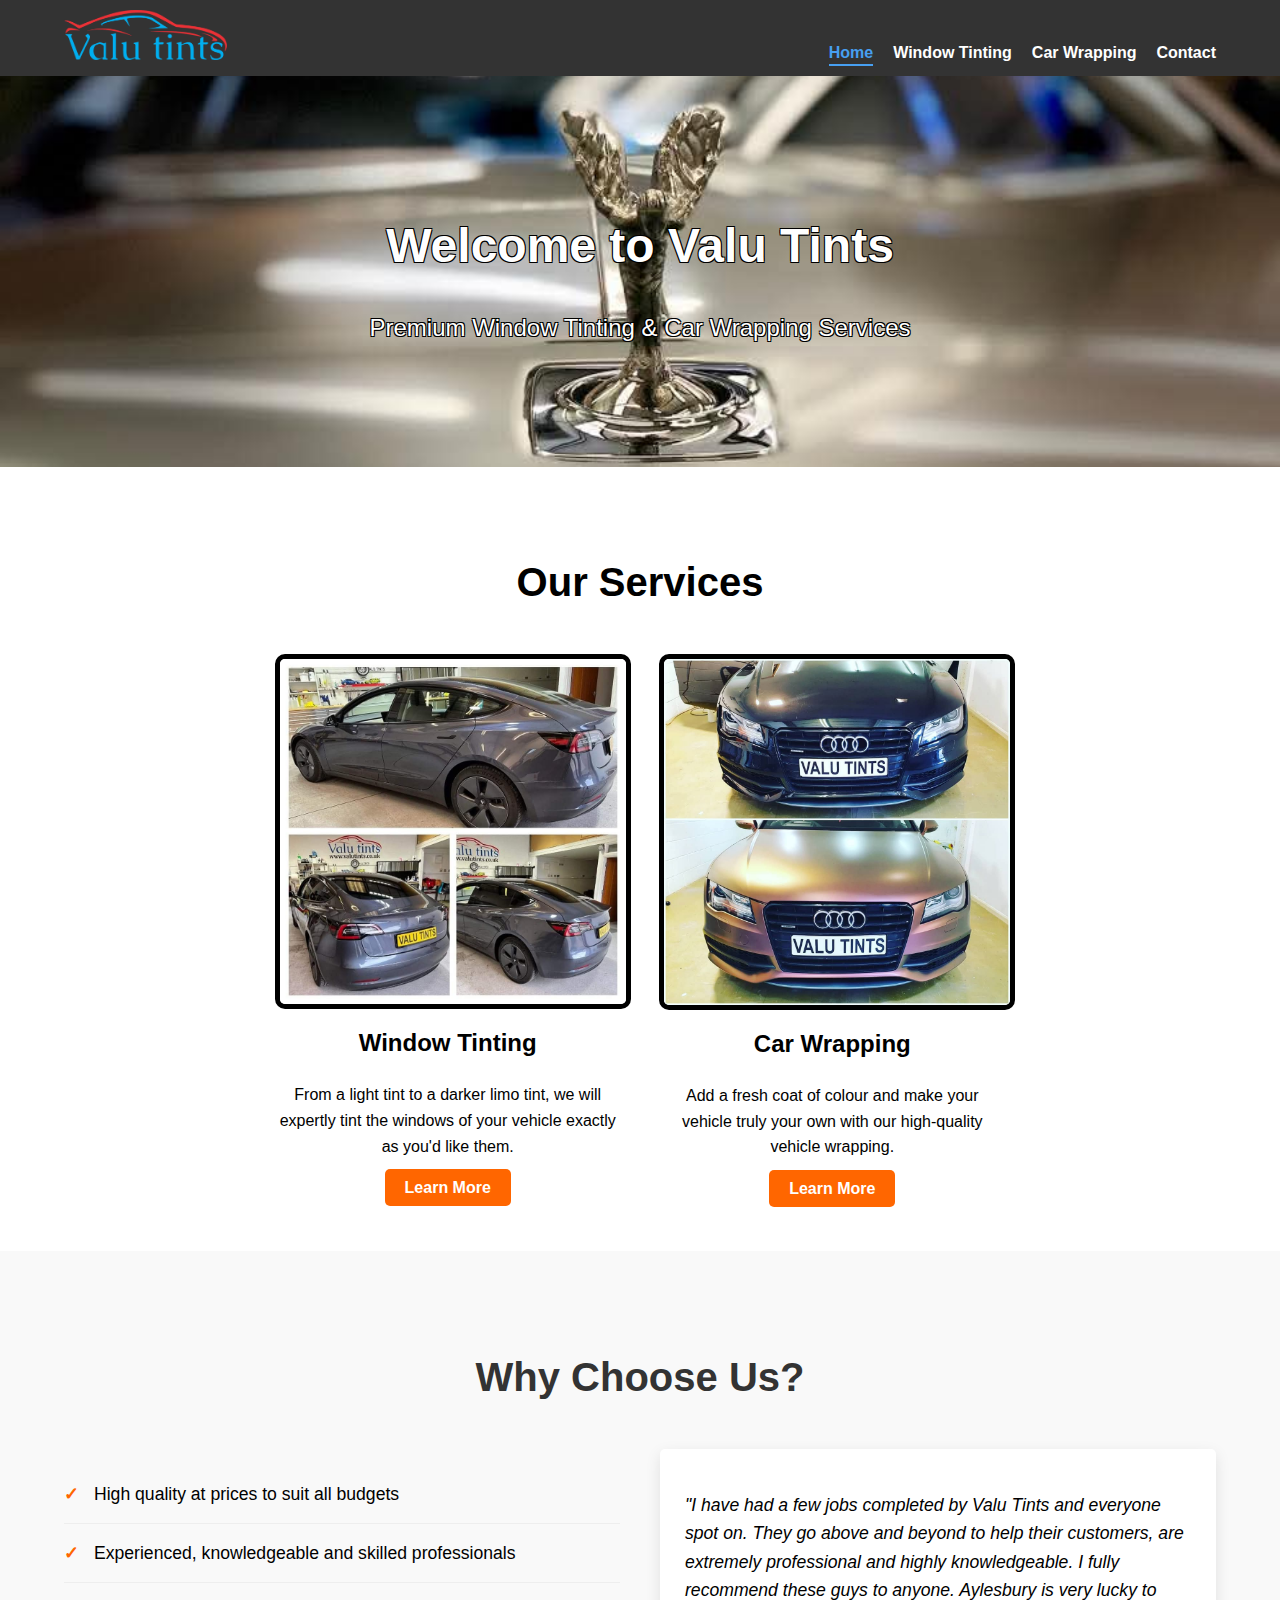
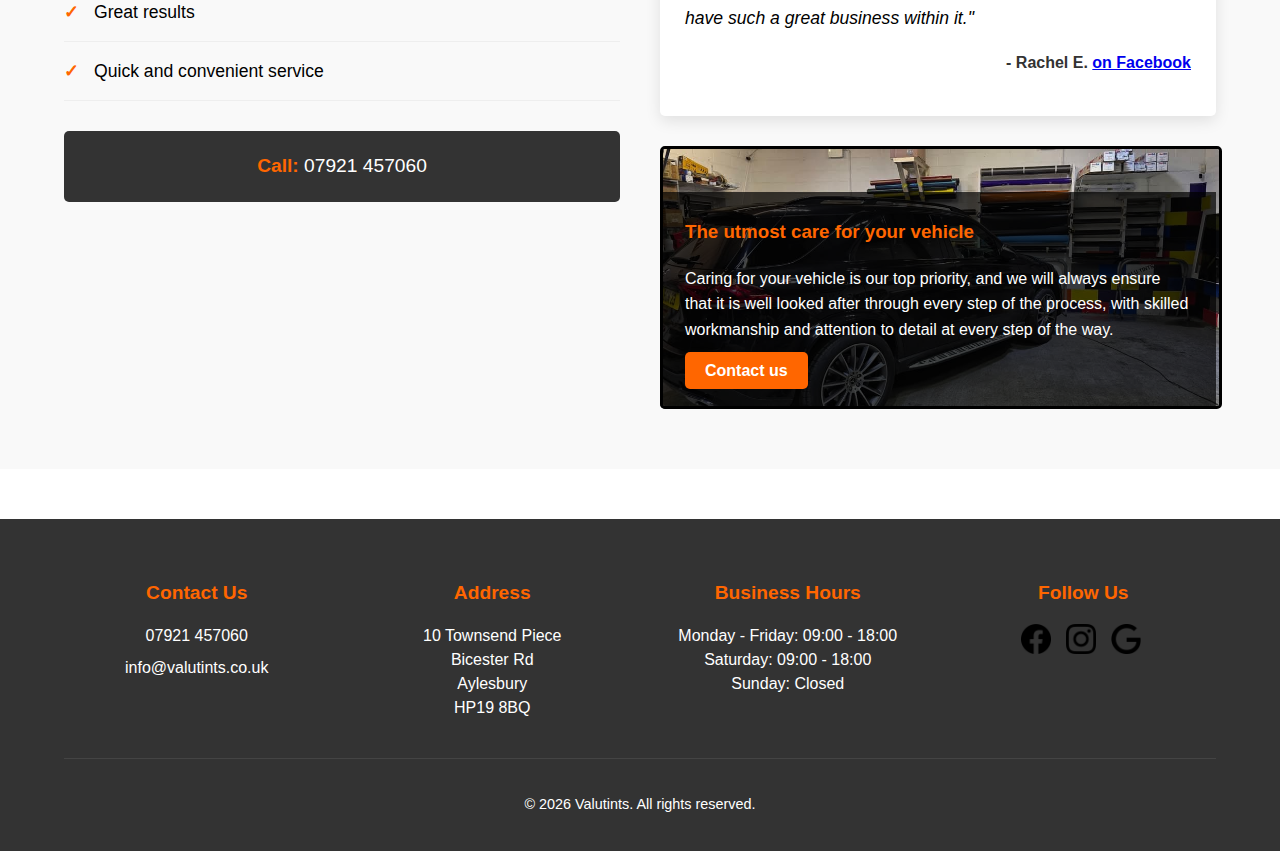
<file: index.html>
<html>
    <head>
        <meta charset="UTF-8">
        <meta name="viewport" content="width=device-width, initial-scale=1.0">
        <title>Valu Tints - Home</title>
        <link rel="stylesheet" href="css/styles.css">
    </head>
    <body>
        <header>
            <div class="container">
                <div class="logo">
                    <img src="images/ValuTints_Logo.png" alt="Valutints Logo">
                </div>
                <nav>
                    <ul>
                        <li><a href="index.html" class="active">Home</a></li>
                        <li><a href="tinting.html">Window Tinting</a></li>
                        <li><a href="wrapping.html">Car Wrapping</a></li>
                        <li><a href="contact.html">Contact</a></li>
                    </ul>
                </nav>
            </div>
        </header>

        <section class="hero">
            <div class="container">
                <h1>Welcome to Valu Tints</h1>
                <p>Premium Window Tinting & Car Wrapping Services</p>
            </div>
        </section>

        <section class="services">
            <div class="container">
                <h2>Our Services</h2>
                <div class="service-item">
                    <img src="images/service1.jpg" alt="Window Tinting">
                    <h3>Window Tinting</h3>
                    <p>From a light tint to a darker limo tint, we will expertly tint the windows of your vehicle exactly as you'd like them.</p>
                    <a href="tinting.html" class="btn">Learn More</a>
                </div>
                <div class="service-item">
                    <img src="images/service2.jpg" alt="Car Wrapping">
                    <h3>Car Wrapping</h3>
                    <p>Add a fresh coat of colour and make your vehicle truly your own with our high-quality vehicle wrapping. </p>
                    <a href="wrapping.html" class="btn">Learn More</a>
                </div>
            </div>
        </section>

        <section class="why-choose-us">
            <div class="container">
                <h2>Why Choose Us?</h2>
                
                <div class="benefits-container">
                    <div class="benefits-list">
                        <ul>
                            <li>High quality at prices to suit all budgets</li>
                            <li>Experienced, knowledgeable and skilled professionals</li>
                            <li>Great results</li>
                            <li>Quick and convenient service</li>
                        </ul>
                        <div class="cta-box">
                            <p><strong>Call:</strong> 07921 457060</p>
                        </div>
                    </div>
                    
                    <div class="testimonial-section">
                        <div class="testimonial-box">
                            <p class="testimonial-text">"I have had a few jobs completed by Valu Tints and everyone spot on. They go above and beyond to help their customers, are extremely professional and highly knowledgeable. I fully recommend these guys to anyone. Aylesbury is very lucky to have such a great business within it."</p>
                            <p class="testimonial-author">- Rachel E. <a href="https://www.facebook.com/ValuTints/reviews">on Facebook</a></p>
                        </div>
                        
                        <div class="care-section">
                            <img src="images/car-care.jpg" alt="Professional car tinting service">
                            <div class="care-text">
                                <h3>The utmost care for your vehicle</h3>
                                <p>Caring for your vehicle is our top priority, and we will always ensure that it is well looked after through every step of the process, with skilled workmanship and attention to detail at every step of the way.</p>
                                <a href="contact.html" class="btn">Contact us</a>
                            </div>
                        </div>
                    </div>
                </div>
            </div>
        </section>

        <footer>
            <div class="container">
                <div class="footer-columns">
                    <div class="footer-col">
                        <h3>Contact Us</h3>
                        <p>07921 457060</p>
                        <p>info@valutints.co.uk</p>
                    </div>
                    
                    <div class="footer-col">
                        <h3>Address</h3>
                        <p>10 Townsend Piece<br>
                        Bicester Rd<br>
                        Aylesbury<br>
                        HP19 8BQ</p>
                    </div>
                    
                    <div class="footer-col">
                        <h3>Business Hours</h3>
                        <p>Monday - Friday: 09:00 - 18:00<br>
                        Saturday: 09:00 - 18:00<br>
                        Sunday: Closed</p>
                    </div>
                    <div class="footer-col">
                        <h3>Follow Us</h3>
                        <div class="social-icons">
                            <a href="https://en-gb.facebook.com/ValuTints/"><img src="images/facebook-icon.png" alt="Facebook"></a>
                            <a href="https://www.instagram.com/valutints_/"><img src="images/instagram-icon.png" alt="Instagram"></a>
                            <a href="https://www.google.com/maps/place/Valu+Tints/@51.8203087,-0.8200961,15z/data=!4m6!3m5!1s0x4876f7a86208aa49:0x1d763a27957b74b3!8m2!3d51.8203087!4d-0.8200961!16s%2Fg%2F11f4mbpbs4?sa=X&ved=1t:2428&ictx=111&entry=tts"><img src="images/google-icon.png" alt="Google"></a>
                        </div>
                    </div>
                </div>
                <div class="copyright">
                    <p>&copy; <script>document.write(new Date().getFullYear())</script> Valutints. All rights reserved.</p>
                </div>
            </div>
        </footer>
    </body>
</html>
</file>
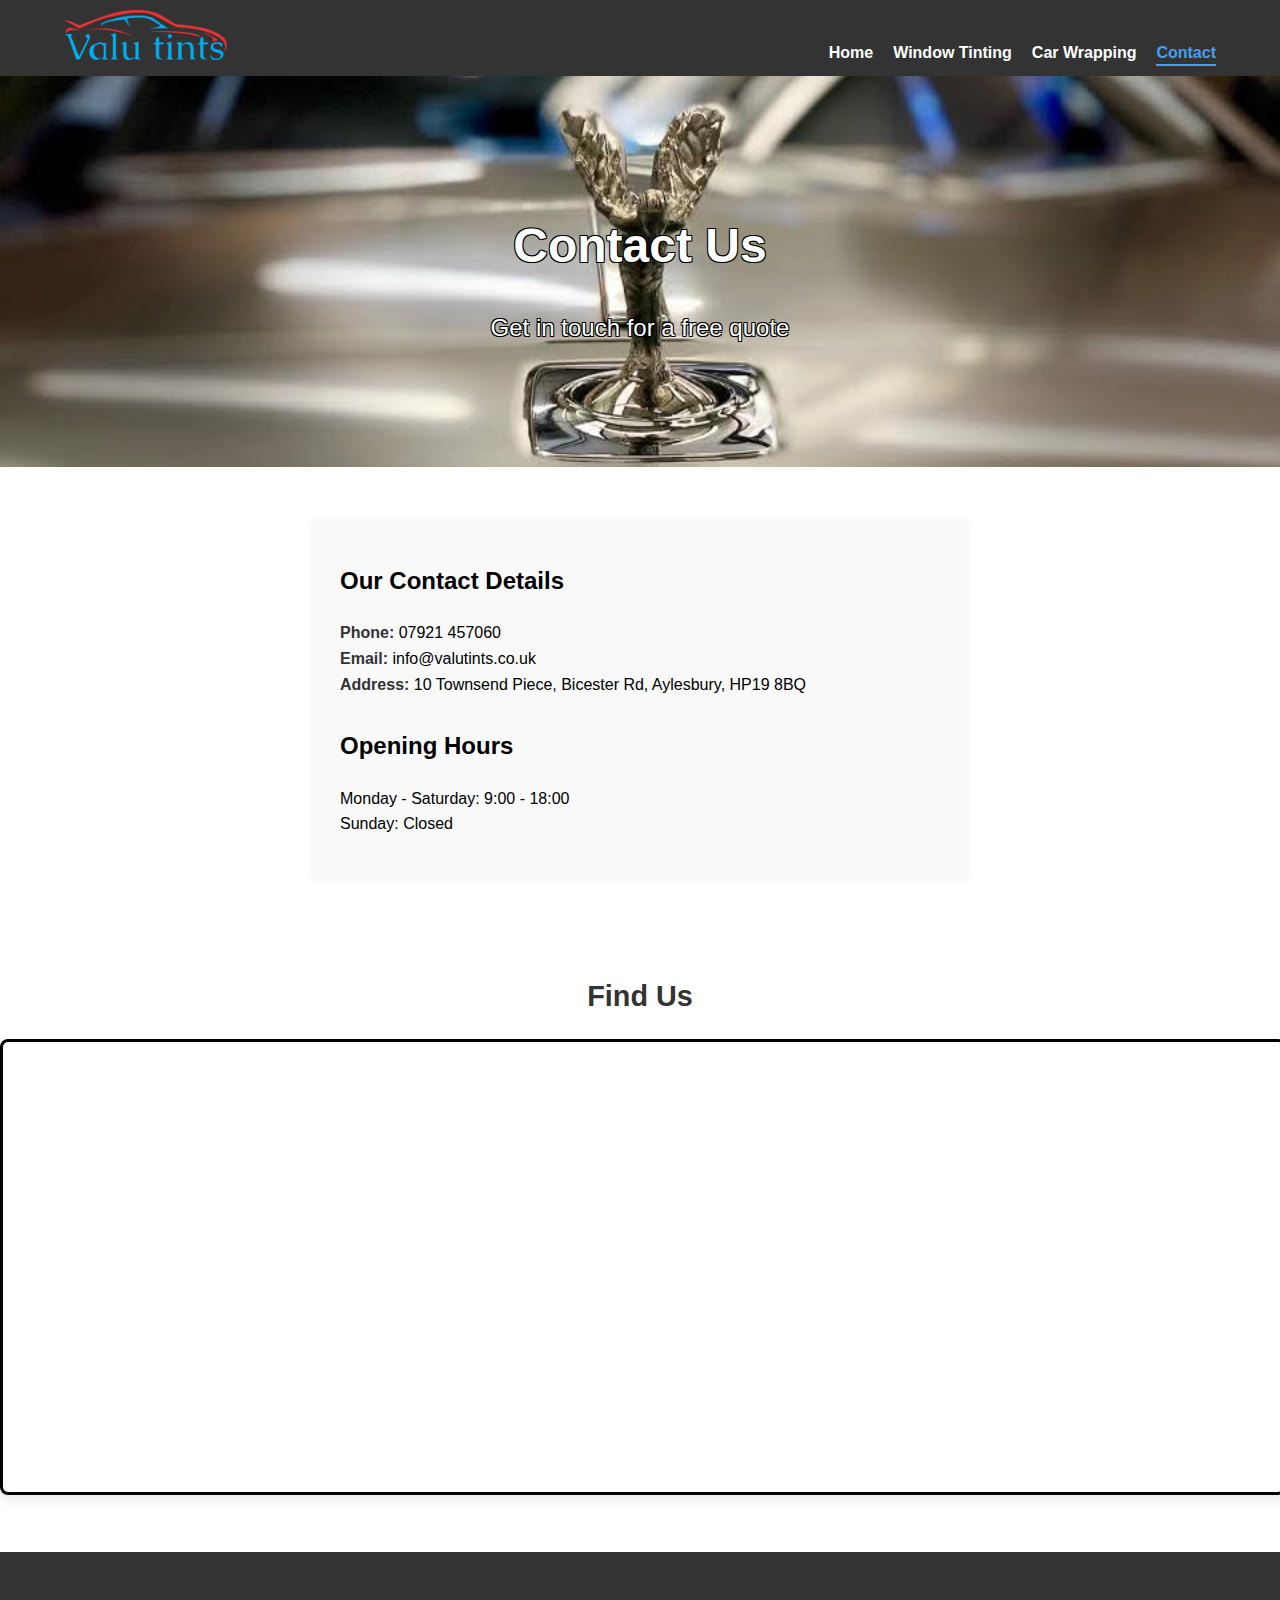
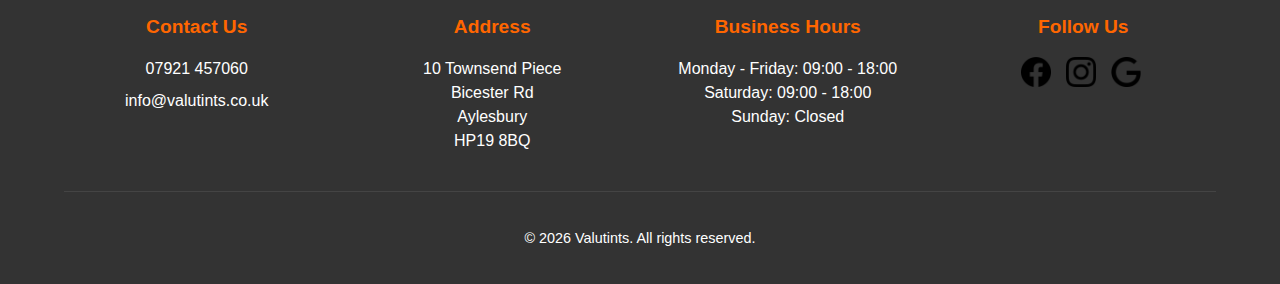
<file: contact.html>
<!DOCTYPE html>
<html lang="en">
<head>
    <meta charset="UTF-8">
    <meta name="viewport" content="width=device-width, initial-scale=1.0">
    <title>Valu Tints - Contact</title>
    <link rel="stylesheet" href="css/styles.css">
</head>
<body>
    <header>
        <div class="container">
            <div class="logo">
                <img src="images/ValuTints_Logo.png" alt="Valutints Logo">
            </div>
            <nav>
                <ul>
                    <li><a href="index.html">Home</a></li>
                    <li><a href="tinting.html">Window Tinting</a></li>
                    <li><a href="wrapping.html">Car Wrapping</a></li>
                    <li><a href="contact.html" class="active">Contact</a></li>
                </ul>
            </nav>
        </div>
    </header>
    <main>
        <section class="hero">
            <div class="container">
                <h1>Contact Us</h1>
                <p>Get in touch for a free quote</p>
            </div>
        </section>

        <section class="services">
            <div class="container">
                <div class="service-item" style="width: 100%; max-width: 600px;">
                    <h3>Our Contact Details</h3>
                    <p><strong>Phone:</strong> 07921 457060<br>
                    <strong>Email:</strong> info@valutints.co.uk<br>
                    <strong>Address:</strong> 10 Townsend Piece, Bicester Rd, Aylesbury, HP19 8BQ</p>
                    
                    <h3 style="margin-top: 30px;">Opening Hours</h3>
                    <p>Monday - Saturday: 9:00 - 18:00<br>
                    Sunday: Closed</p>
                </div>
            </div>
        </section>
    </main>

    <div class="map-container">
        <h2>Find Us</h2>
        <iframe src="https://www.google.com/maps/embed?pb=!1m14!1m8!1m3!1d9864.902507635383!2d-0.8200961!3d51.8203087!3m2!1i1024!2i768!4f13.1!3m3!1m2!1s0x4876f7a86208aa49%3A0x1d763a27957b74b3!2sValu%20Tints!5e0!3m2!1sen!2suk!4v1745494896205!5m2!1sen!2suk"
                width="100%" 
                height="450" 
                style="border:0;" 
                allowfullscreen="" 
                loading="lazy">
        </iframe>
    </div>

    <footer>
        <div class="container">
            <div class="footer-columns">
                <div class="footer-col">
                    <h3>Contact Us</h3>
                    <p>07921 457060</p>
                    <p>info@valutints.co.uk</p>
                </div>
                
                <div class="footer-col">
                    <h3>Address</h3>
                    <p>10 Townsend Piece<br>
                    Bicester Rd<br>
                    Aylesbury<br>
                    HP19 8BQ</p>
                </div>
                
                <div class="footer-col">
                    <h3>Business Hours</h3>
                    <p>Monday - Friday: 09:00 - 18:00<br>
                    Saturday: 09:00 - 18:00<br>
                    Sunday: Closed</p>
                </div>
                <div class="footer-col">
                    <h3>Follow Us</h3>
                    <div class="social-icons">
                        <a href="https://en-gb.facebook.com/ValuTints/"><img src="images/facebook-icon.png" alt="Facebook"></a>
                        <a href="https://www.instagram.com/valutints_/"><img src="images/instagram-icon.png" alt="Instagram"></a>
                        <a href="https://www.google.com/maps/place/Valu+Tints/@51.8203087,-0.8200961,15z/data=!4m6!3m5!1s0x4876f7a86208aa49:0x1d763a27957b74b3!8m2!3d51.8203087!4d-0.8200961!16s%2Fg%2F11f4mbpbs4?sa=X&ved=1t:2428&ictx=111&entry=tts"><img src="images/google-icon.png" alt="Google"></a>
                    </div>
                </div>
            </div>
            <div class="copyright">
                <p>&copy; <script>document.write(new Date().getFullYear())</script> Valutints. All rights reserved.</p>
            </div>
        </div>
    </footer>
</body>
</html>
</file>
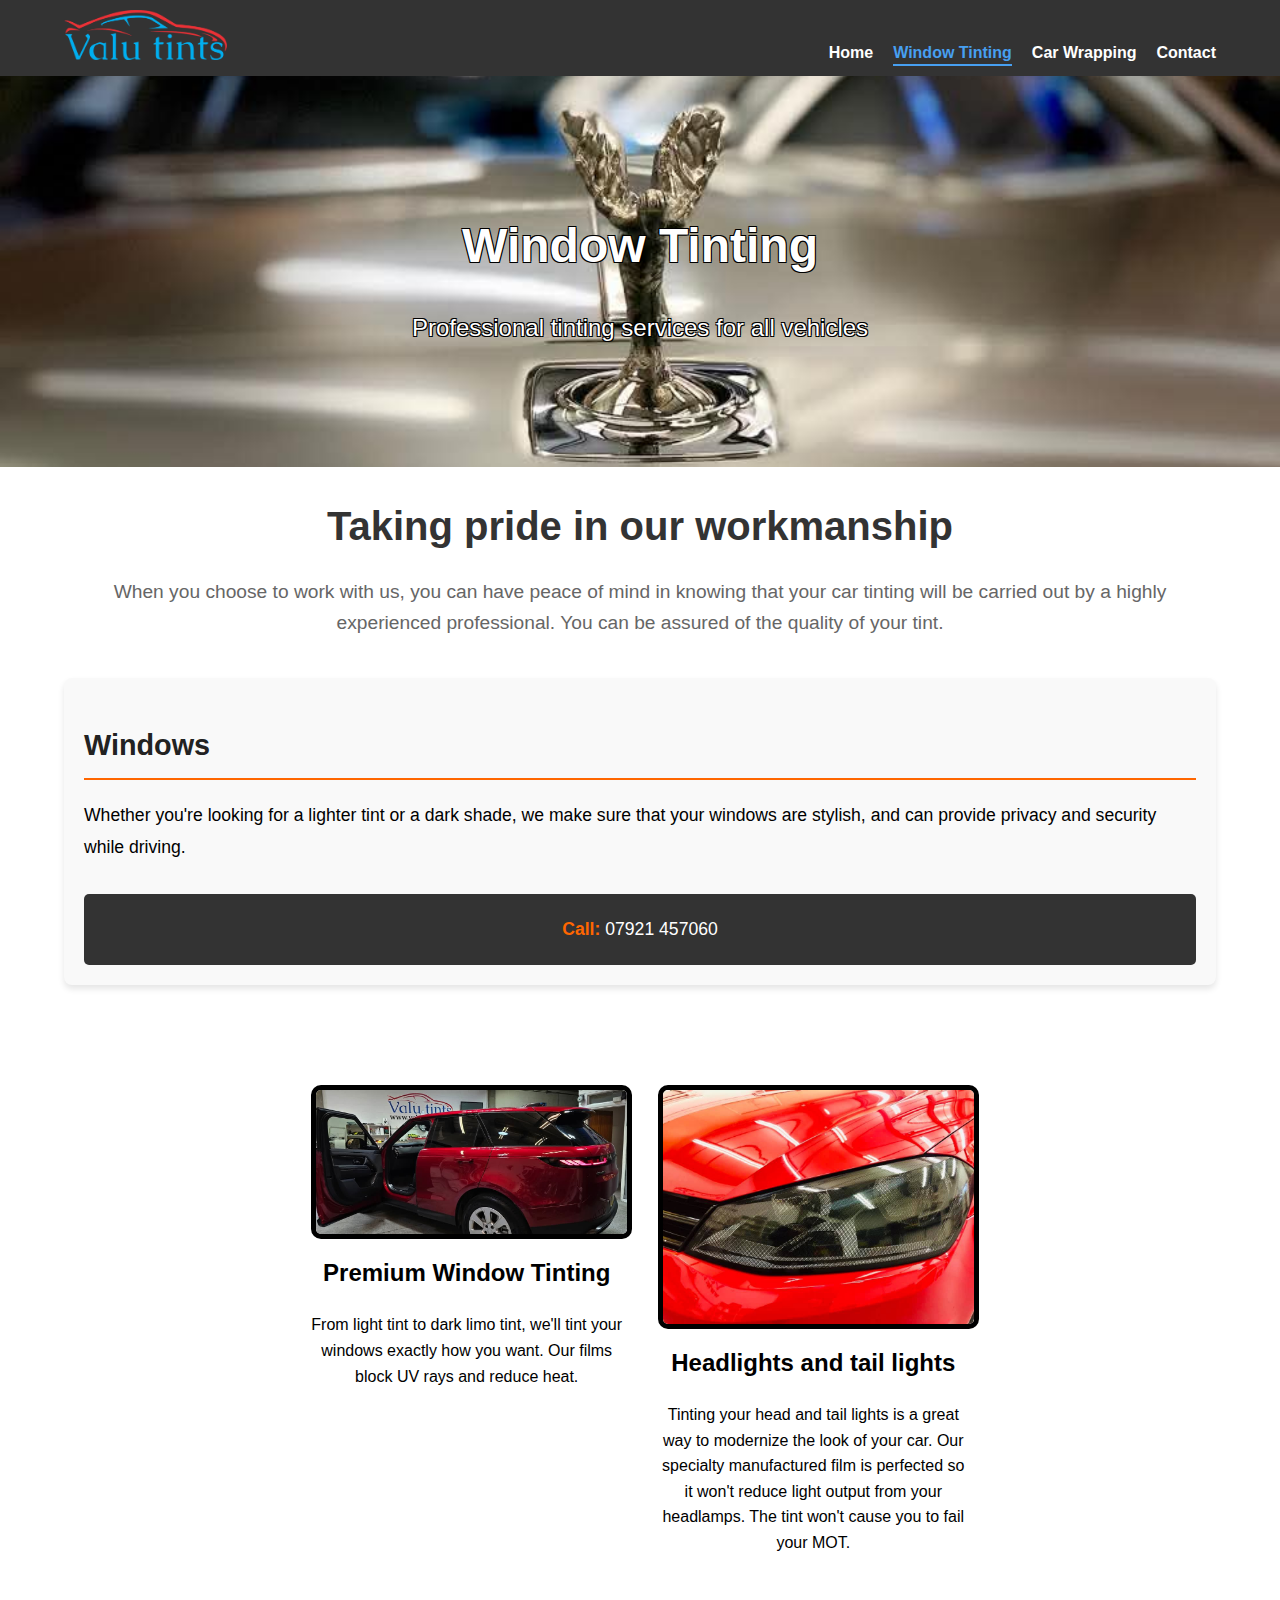
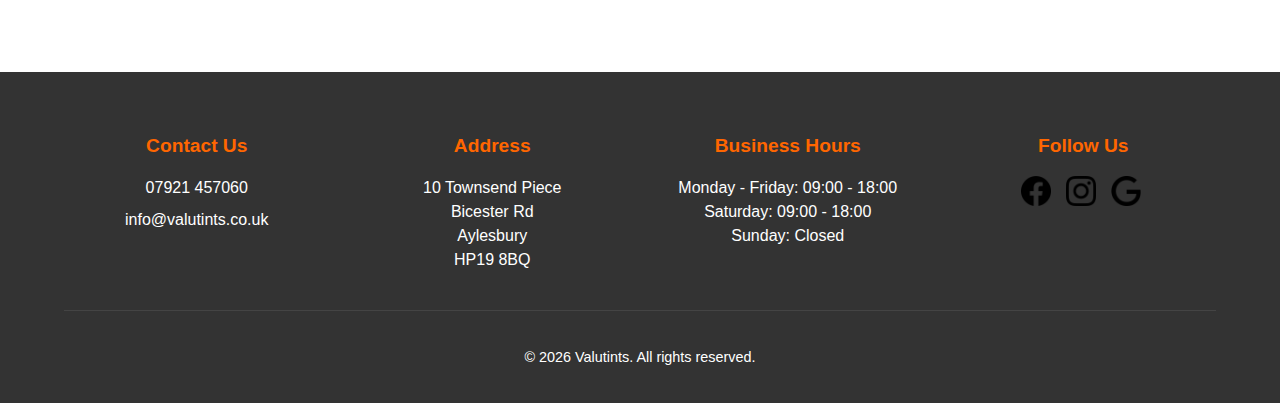
<file: tinting.html>
<html>
    <head>
        <meta charset="UTF-8">
        <meta name="viewport" content="width=device-width, initial-scale=1.0">
        <title>Valu Tints - Window Tinting</title>
        <link rel="stylesheet" href="css/styles.css">
    </head>
    <body>
        <header>
            <div class="container">
                <div class="logo">
                    <img src="images/ValuTints_Logo.png" alt="Valutints Logo">
                </div>
                <nav>
                    <ul>
                        <li><a href="index.html">Home</a></li>
                        <li><a href="tinting.html" class="active">Window Tinting</a></li>
                        <li><a href="wrapping.html">Car Wrapping</a></li>
                        <li><a href="contact.html">Contact</a></li>
                    </ul>
                </nav>
            </div>
        </header>
        <main>
            <section class="hero">
                <div class="container">
                    <h1>Window Tinting</h1>
                    <p>Professional tinting services for all vehicles</p>
                </div>
            </section>
        </main>
        <div class="container">
            <section class="page-header">
                <h1>Taking pride in our workmanship</h1>
                <p>When you choose to work with us, you can have peace of mind in knowing that your car tinting will be carried out by a highly experienced professional. You can be assured of the quality of your tint.</p>
            </section>
            
            <section class="content-section">
                <h2>Windows</h2>
                <p>Whether you're looking for a lighter tint or a dark shade, we make sure that your windows are stylish, and can provide privacy and security while driving.</p>
                
                <div class="cta-box">
                    <p><strong>Call:</strong> 07921 457060</p>
                </div>
            </section>

            <section class="services">
                <div class="container">
                    <div class="service-item">
                        <img src="images/tinting_page.jpg" alt="Window Tinting">
                        <h3>Premium Window Tinting</h3>
                        <p>From light tint to dark limo tint, we'll tint your windows exactly how you want. Our films block UV rays and reduce heat.</p>
                    </div>
                    <div class="service-item">
                        <img src="images/headlights-tinting.jpg" alt="Window Tinting">
                        <h3>Headlights and tail lights</h3>
                        <p>Tinting your head and tail lights is a great way to modernize the look of your car. Our specialty manufactured film is perfected so it won't reduce light output from your headlamps. The tint won't cause you to fail your MOT.</p>
                    </div>
                </div>
            </section>

        </div>
        <footer>
            <div class="container">
                <div class="footer-columns">
                    <div class="footer-col">
                        <h3>Contact Us</h3>
                        <p>07921 457060</p>
                        <p>info@valutints.co.uk</p>
                    </div>
                    
                    <div class="footer-col">
                        <h3>Address</h3>
                        <p>10 Townsend Piece<br>
                        Bicester Rd<br>
                        Aylesbury<br>
                        HP19 8BQ</p>
                    </div>
                    
                    <div class="footer-col">
                        <h3>Business Hours</h3>
                        <p>Monday - Friday: 09:00 - 18:00<br>
                        Saturday: 09:00 - 18:00<br>
                        Sunday: Closed</p>
                    </div>
                    <div class="footer-col">
                        <h3>Follow Us</h3>
                        <div class="social-icons">
                            <a href="https://en-gb.facebook.com/ValuTints/"><img src="images/facebook-icon.png" alt="Facebook"></a>
                            <a href="https://www.instagram.com/valutints_/"><img src="images/instagram-icon.png" alt="Instagram"></a>
                            <a href="https://www.google.com/maps/place/Valu+Tints/@51.8203087,-0.8200961,15z/data=!4m6!3m5!1s0x4876f7a86208aa49:0x1d763a27957b74b3!8m2!3d51.8203087!4d-0.8200961!16s%2Fg%2F11f4mbpbs4?sa=X&ved=1t:2428&ictx=111&entry=tts"><img src="images/google-icon.png" alt="Google"></a>
                        </div>
                    </div>
                </div>
                <div class="copyright">
                    <p>&copy; <script>document.write(new Date().getFullYear())</script> Valutints. All rights reserved.</p>
                </div>
            </div>
        </footer>
    </body>
</html>
</file>
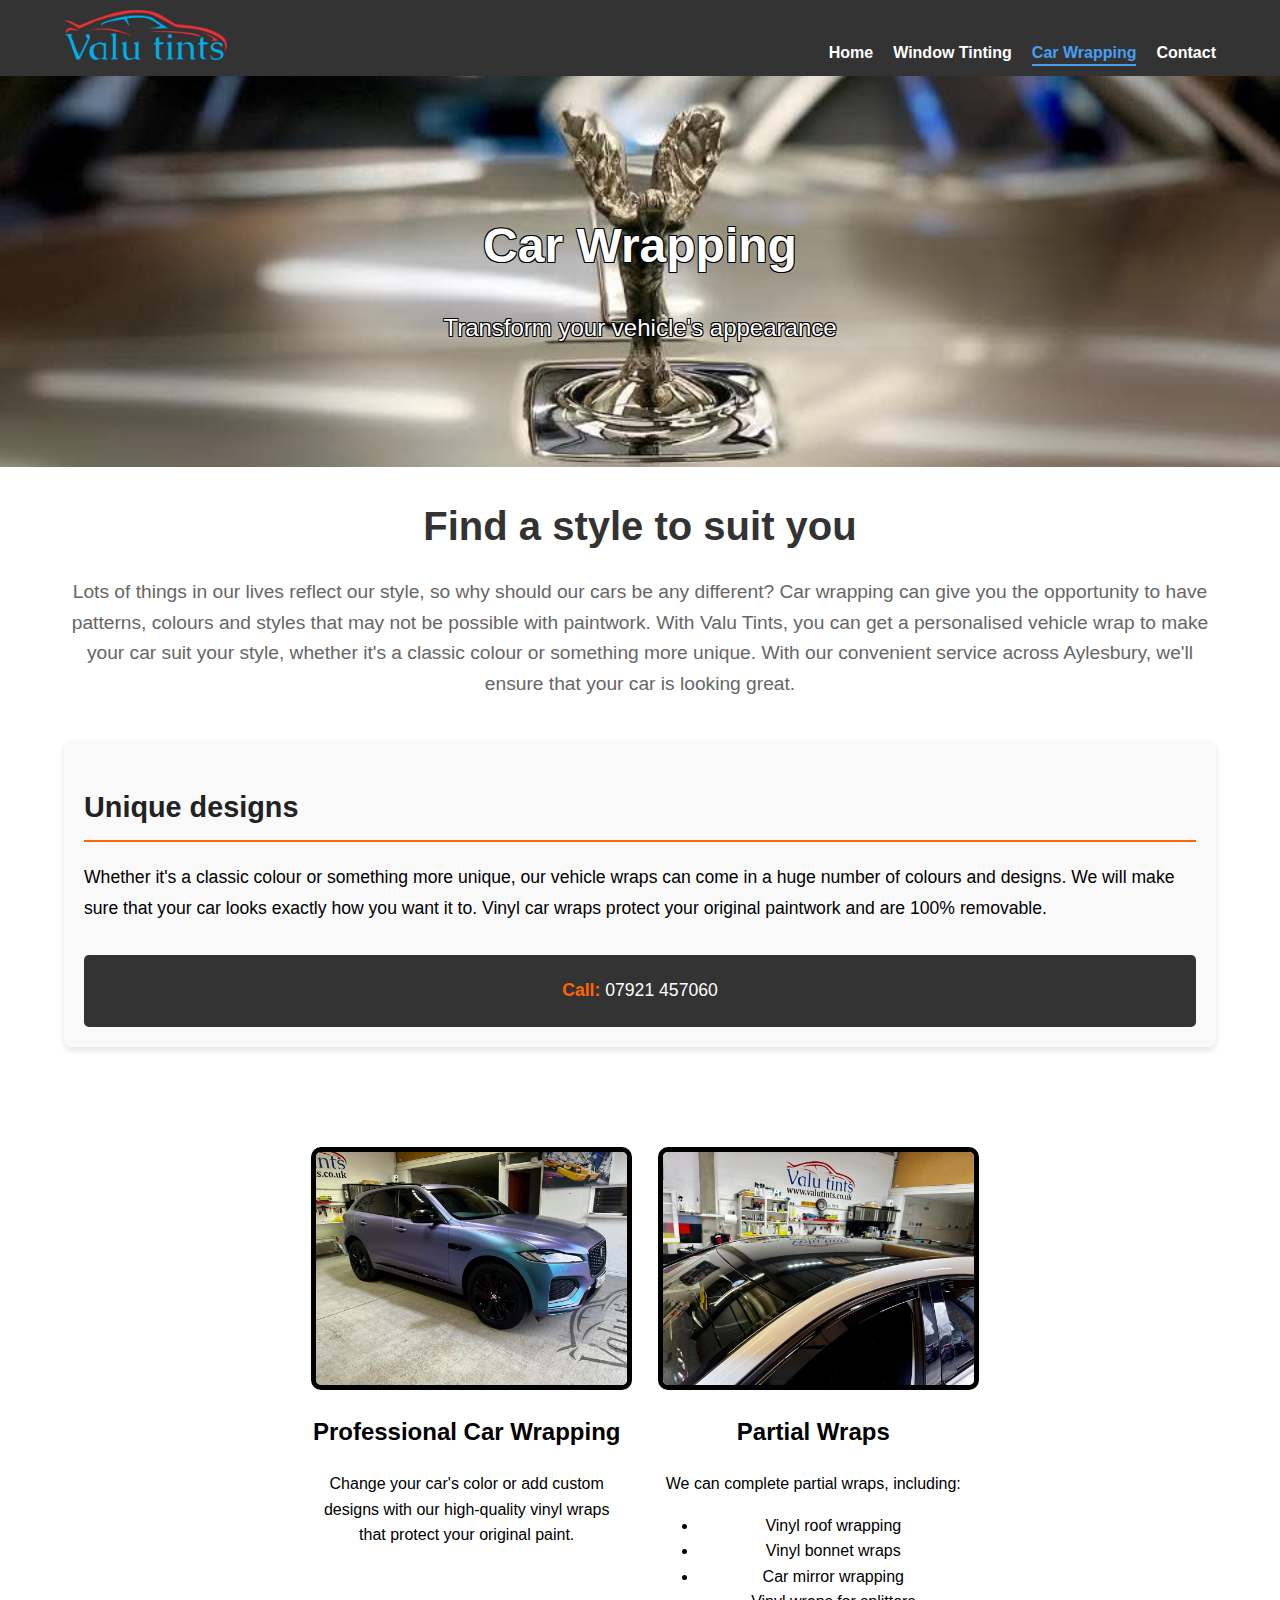
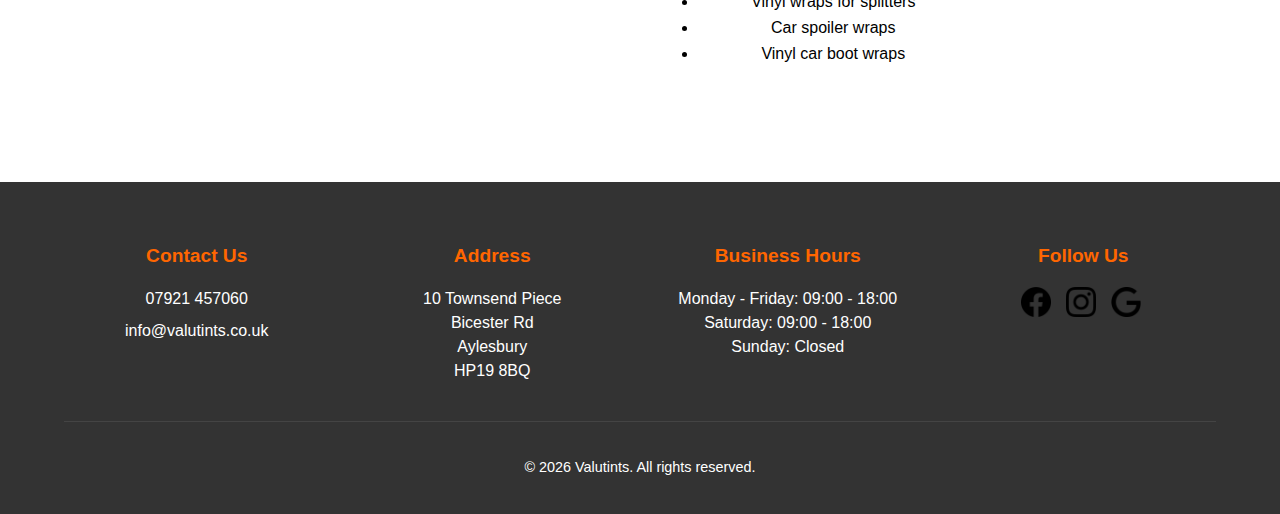
<file: wrapping.html>
<!DOCTYPE html>
<html lang="en">
<head>
    <meta charset="UTF-8">
    <meta name="viewport" content="width=device-width, initial-scale=1.0">
    <title>Valu Tints - Car Wrapping</title>
    <link rel="stylesheet" href="css/styles.css">
</head>
<body>
    <header>
        <div class="container">
            <div class="logo">
                <img src="images/ValuTints_Logo.png" alt="Valutints Logo">
            </div>
            <nav>
                <ul>
                    <li><a href="index.html">Home</a></li>
                    <li><a href="tinting.html">Window Tinting</a></li>
                    <li><a href="wrapping.html" class="active">Car Wrapping</a></li>
                    <li><a href="contact.html">Contact</a></li>
                </ul>
            </nav>
        </div>
    </header>
    <main>
        <section class="hero">
            <div class="container">
                <h1>Car Wrapping</h1>
                <p>Transform your vehicle's appearance</p>
            </div>
        </section>
    </main>

    <div class="container">
        <section class="page-header">
            <h1>Find a style to suit you</h1>
            <p>Lots of things in our lives reflect our style, so why should our cars be any different? Car wrapping can give you the opportunity to have patterns, colours and styles that may not be possible with paintwork. With Valu Tints, you can get a personalised vehicle wrap to make your car suit your style, whether it's a classic colour or something more unique. With our convenient service across Aylesbury, we'll ensure that your car is looking great.</p>
        </section>
        
        <section class="content-section">
            <h2>Unique designs</h2>
            <p>Whether it's a classic colour or something more unique, our vehicle wraps can come in a huge number of colours and designs. We will make sure that your car looks exactly how you want it to. Vinyl car wraps protect your original paintwork and are 100% removable.</p>
            
            <div class="cta-box">
                <p><strong>Call:</strong> 07921 457060</p>
            </div>
        </section>

        <section class="services">
            <div class="container">
                <div class="service-item">
                    <img src="images/wrapping_page.jpg" alt="Car Wrapping">
                    <h3>Professional Car Wrapping</h3>
                    <p>Change your car's color or add custom designs with our high-quality vinyl wraps that protect your original paint.</p>
                </div>
                <div class="service-item">
                    <img src="images/partial-wrap.jpg" alt="Partial Car Wrapping">
                    <h3>Partial Wraps</h3>
                    <div class="wrapping-services">
                        <p>We can complete partial wraps, including:</p>
                        <ul>
                            <li>Vinyl roof wrapping</li>
                            <li>Vinyl bonnet wraps</li>
                            <li>Car mirror wrapping</li>
                            <li>Vinyl wraps for splitters</li>
                            <li>Car spoiler wraps</li>
                            <li>Vinyl car boot wraps</li>
                        </ul>
                    </div>
                </div>
            </div>
        </section>

    </div>

    <footer>
        <div class="container">
            <div class="footer-columns">
                <div class="footer-col">
                    <h3>Contact Us</h3>
                    <p>07921 457060</p>
                    <p>info@valutints.co.uk</p>
                </div>
                
                <div class="footer-col">
                    <h3>Address</h3>
                    <p>10 Townsend Piece<br>
                    Bicester Rd<br>
                    Aylesbury<br>
                    HP19 8BQ</p>
                </div>
                
                <div class="footer-col">
                    <h3>Business Hours</h3>
                    <p>Monday - Friday: 09:00 - 18:00<br>
                    Saturday: 09:00 - 18:00<br>
                    Sunday: Closed</p>
                </div>
                <div class="footer-col">
                    <h3>Follow Us</h3>
                    <div class="social-icons">
                        <a href="https://en-gb.facebook.com/ValuTints/"><img src="images/facebook-icon.png" alt="Facebook"></a>
                        <a href="https://www.instagram.com/valutints_/"><img src="images/instagram-icon.png" alt="Instagram"></a>
                        <a href="https://www.google.com/maps/place/Valu+Tints/@51.8203087,-0.8200961,15z/data=!4m6!3m5!1s0x4876f7a86208aa49:0x1d763a27957b74b3!8m2!3d51.8203087!4d-0.8200961!16s%2Fg%2F11f4mbpbs4?sa=X&ved=1t:2428&ictx=111&entry=tts"><img src="images/google-icon.png" alt="Google"></a>
                    </div>
                </div>
            </div>
            <div class="copyright">
                <p>&copy; <script>document.write(new Date().getFullYear())</script> Valutints. All rights reserved.</p>
            </div>
        </div>
    </footer>
</body>
</html>
</file>
<file: css/styles.css>
/* General Styles */
body {
    font-family: Arial, sans-serif;
    margin: 0;
    padding: 0;
    line-height: 1.6;
}

.container {
    width: 90%;
    max-width: 1200px;
    margin: 0 auto;
}

/* Header Styles */
header {    
    color: #fff;
    background: #333;
    padding: 10px 0;
}

header .logo img {
    height: 50px;
    display: block; /* If your logo is an <img> tag */
    margin-bottom: -20px;
}

header nav ul {
    list-style: none;
    padding: 0;
    margin: 0;
    display: flex;
    justify-content: flex-end;
}

header nav ul li {
    margin-left: 20px;
}

header nav ul li a {
    color: #fff;
    text-decoration: none;
    font-weight: bold;
}

/* Hero Section Styles */
.hero {
    background: url("../images/hero-bg.jpg") no-repeat center center/cover;
    color: #ffffff;
    padding: 100px 0;
    text-align: center;
}

.hero h1 {
    font-size: 3rem;
    margin-bottom: 10px;
    text-shadow: 
    -1px -1px 0 #000,  
     1px -1px 0 #000,
    -1px  1px 0 #000,
     1px  1px 0 #000;
}

.hero p {
    font-size: 1.5rem;
    margin-bottom: 20px;
    text-shadow: 
    -1px -1px 0 #000,  
     1px -1px 0 #000,
    -1px  1px 0 #000,
     1px  1px 0 #000;
}

.btn {
    background: #ff6600;
    color: #fff;
    padding: 10px 20px;
    text-decoration: none;
    font-weight: bold;
    border-radius: 5px;
}

/* Services Section Styles */
.services {
    padding: 50px 0;
    text-align: center;
}

.services h2 {
    font-size: 2.5rem;
    margin-bottom: 40px;
}

.service-item {
    display: inline-block;
    width: 30%;
    margin: 0 1.5%;
    vertical-align: top;
}

.service-item img {
    width: 100%;
    height: auto;
    border-radius: 10px;
    border: 5px solid #000;
}

.service-item h3 {
    font-size: 1.5rem;
    margin: 15px 0;
}

.service-item p {
    font-size: 1rem;
    color: black;
}

/* Footer Styles */
footer {
    background: #333;
    color: #fff;
    text-align: center;
    padding: 20px 0;
    margin-top: 50px;
}

.service-item p strong {
    color: #333;
}

.service-item h3 {
    margin-bottom: 20px; /* Increased spacing */
}

/* For contact page */
.service-item[style*="max-width"] {
    text-align: left;
    padding: 30px;
    background: #f9f9f9;
    border-radius: 10px;
}

/* Fade transition between pages */
html {
    animation: fadeIn 1s;
}

@keyframes fadeIn {
    from { opacity: 0; }
    to { opacity: 1; }
}

/* Highlight active navigation item */
header nav ul li a.active {
    color: #479ff1;
    position: relative;
}

header nav ul li a.active::after {
    content: '';
    position: absolute;
    bottom: -5px;
    left: 0;
    width: 100%;
    height: 2px;
    background: #479ff1;
}

/* Footer Styles */
footer {
    background: #333;
    color: #fff;
    padding: 40px 0 20px;
    margin-top: 50px;
}

.footer-columns {
    display: flex;
    flex-wrap: wrap;
    gap: 30px;
    margin-bottom: 30px;
}

.footer-col {
    flex: 1;
    min-width: 200px;
}

.footer-col h3 {
    color: #ff6600; /* Your brand orange */
    margin-bottom: 15px;
    font-size: 1.2rem;
}

.footer-col p {
    margin: 8px 0;
    line-height: 1.5;
}

.copyright {
    text-align: center;
    padding-top: 20px;
    border-top: 1px solid #444;
    font-size: 0.9rem;
}

/* Responsive Footer */
@media (max-width: 768px) {
    .footer-columns {
        flex-direction: column;
        gap: 20px;
    }
}

.social-icons {
    display: flex;
    gap: 15px; /* Space between icons */
    margin-top: 15px;
    margin-left: 70px;
}

.social-icons img {
    width: 30px; /* Adjust this value to your preferred size */
    height: 30px; /* Keep same as width for square icons */
    transition: transform 0.3s ease; /* Smooth hover effect */
}

.social-icons img:hover {
    transform: scale(1.1); /* Slight enlarge on hover */
}

/* Why Choose Us Section */
.why-choose-us {
    padding: 60px 0;
    background: #f9f9f9;
}

.why-choose-us h2 {
    text-align: center;
    font-size: 2.5rem;
    margin-bottom: 40px;
    color: #333;
}

.benefits-container {
    display: flex;
    gap: 40px;
}

.benefits-list {
    flex: 1;
}

.benefits-list ul {
    list-style: none;
    padding: 0;
}

.benefits-list li {
    padding: 15px 0;
    border-bottom: 1px solid #eee;
    position: relative;
    padding-left: 30px;
    font-size: 1.1rem;
}

.benefits-list li:before {
    content: "✓";
    color: #ff6600;
    font-weight: bold;
    position: absolute;
    left: 0;
}

.cta-box {
    background: #333;
    color: white;
    padding: 20px;
    margin-top: 30px;
    border-radius: 5px;
    text-align: center;
}

.cta-box p {
    margin: 0;
    font-size: 1.2rem;
}

.cta-box strong {
    color: #ff6600;
}

.testimonial-section {
    flex: 1;
}

.testimonial-box {
    background: white;
    padding: 25px;
    border-radius: 5px;
    box-shadow: 0 5px 15px rgba(0,0,0,0.1);
    margin-bottom: 30px;
}

.testimonial-text {
    font-style: italic;
    font-size: 1.1rem;
    line-height: 1.6;
}

.testimonial-author {
    text-align: right;
    font-weight: bold;
    color: #333;
    margin-top: 15px;
}

.care-section {
    position: relative;
}

.care-section img {
    width: 100%;
    border-radius: 5px;
    border: 3px solid #000;
}

.care-text {
    background: rgba(0,0,0,0.7);
    color: white;
    padding: 25px;
    position: absolute;
    bottom: 0;
    left: 0;
    right: 0;
    border-bottom-left-radius: 5px;
    border-bottom-right-radius: 5px;
}

.care-text h3 {
    color: #ff6600;
    margin-top: 0;
}

/* Responsive Design */
@media (max-width: 768px) {
    .benefits-container {
        flex-direction: column;
    }
    
    .care-text {
        position: static;
        background: #333;
    }
}

/* Page Header Styles */
.page-header {
    text-align: center;
    margin-bottom: 40px;
}

.page-header h1 {
    font-size: 2.5rem;
    color: #333;
    margin-bottom: 15px;
}

.page-header p {
    font-size: 1.2rem;
    color: #666;
    line-height: 1.6;
}

/* Content Section Styles */
.content-section {
    margin-bottom: 50px;
    padding: 20px;
    background-color: #f9f9f9;
    border-radius: 8px;
    box-shadow: 0 4px 6px rgba(0, 0, 0, 0.1);
}

.content-section h2 {
    font-size: 1.8rem;
    color: #222;
    margin-bottom: 20px;
    padding-bottom: 10px;
    border-bottom: 2px solid #ff6600;
}

.content-section p {
    font-size: 1.1rem;
    line-height: 1.8;
}

/* Callout Box Styles */
.callout-box {
    background-color: #fff3e0;
    border-left: 4px solid #ff6600;
    padding: 15px;
    margin-top: 20px;
    border-radius: 4px;
    box-shadow: 0 2px 4px rgba(0, 0, 0, 0.1);
}

.callout-box p {
    font-size: 1.2rem;
    color: #ff6600;
    font-weight: bold;
    text-align: center;
}

.phone-number {
    font-size: 1.3rem;
    color: #d32f2f;
    font-weight: bold;
}

.map-container {
    margin: 40px 0;
    text-align: center;
}

.map-container h2 {
    color: #333;
    margin-bottom: 20px;
    font-size: 1.8rem;
}

iframe {
    border-radius: 8px;
    box-shadow: 0 4px 12px rgba(0,0,0,0.1);
    border: 3px solid #000 !important;
}
</file>
